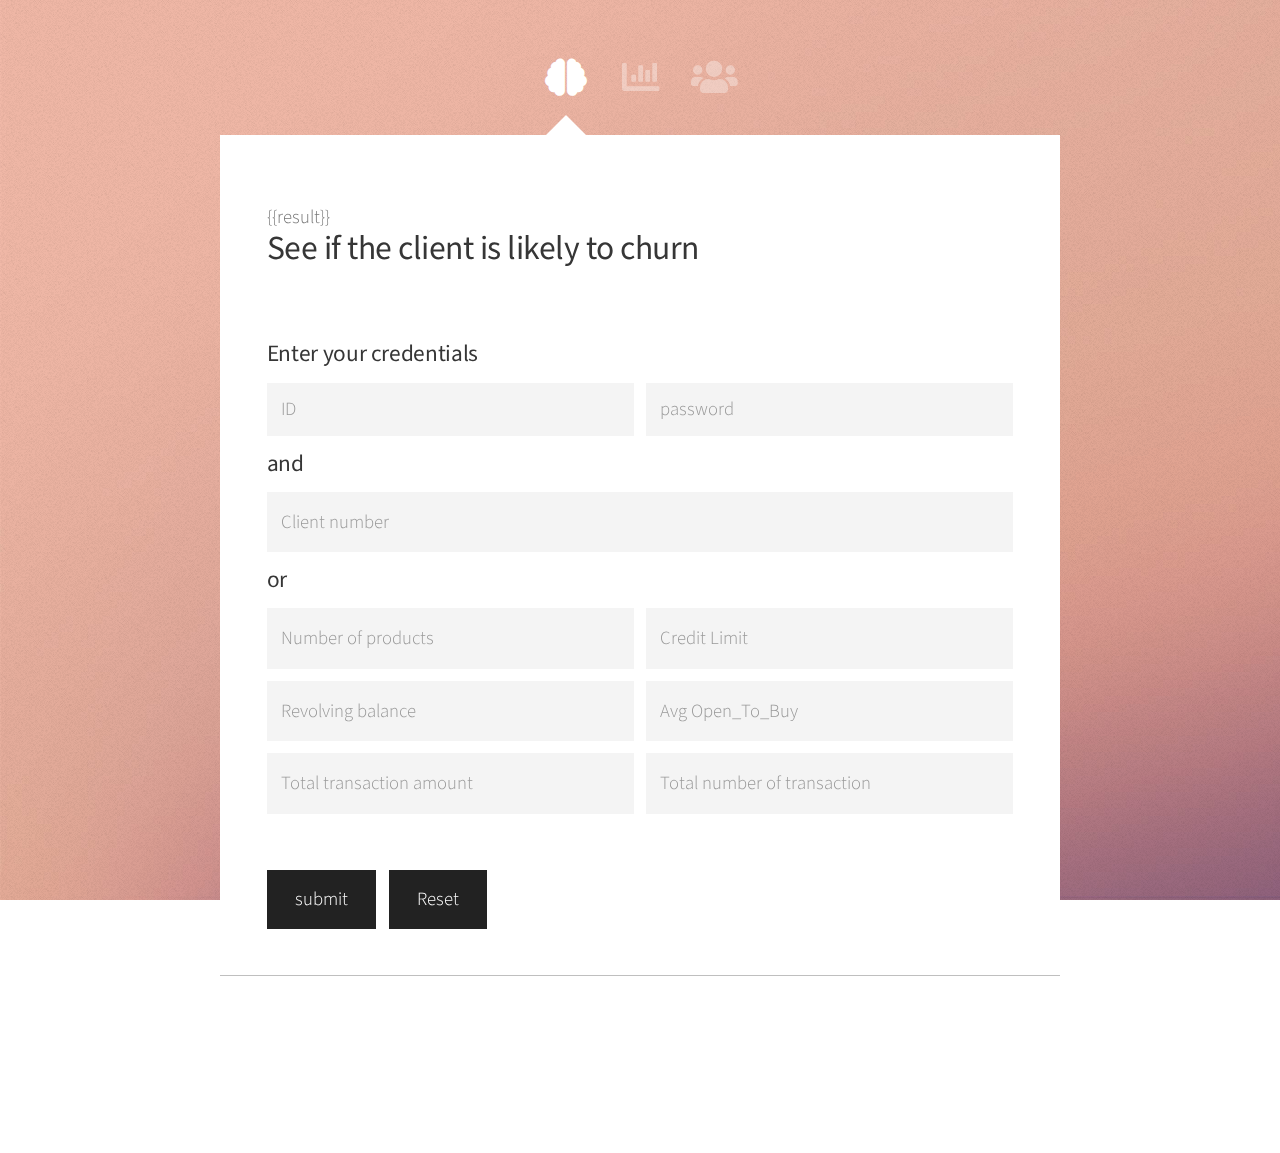
<file: last_deployment/templates/index.html>
<!DOCTYPE HTML>
<!--
	Astral by HTML5 UP
	html5up.net | @ajlkn
	Free for personal and commercial use under the CCA 3.0 license (html5up.net/license)
-->
<html>
	<head>
		<title>Astral by HTML5 UP</title>
		<meta charset="utf-8" />
		<meta name="viewport" content="width=device-width, initial-scale=1, user-scalable=no" />
		<link rel="stylesheet" href="assets/css/main.css" />
		<noscript><link rel="stylesheet" href="assets/css/noscript.css" /></noscript>
	</head>
	<body class="is-preload">

		<!-- Wrapper-->
			<div id="wrapper">

				<!-- Nav -->
					<nav id="nav">
						<a href="#" class="icon solid fa-brain"><span>Client chrun</span></a>
						<a href="#data_insight" class="icon solid fa-chart-bar"><span>Data insight</span></a>
						<a href="#contact" class="icon solid fa-users"><span>The team</span></a>
					</nav>

				<!-- Main -->
					<div id="main">

						<!-- Me -->
							<article id="home" class="panel">
								<header>
									{{result}}
									<h2>See if the client is likely to churn</h2>
								</header>
								<form method="post" action="#">
									<div class="row gtr-uniform gtr-50">

																				
										<div class="col-12">
											<br>
										</div>


										<div class="col-12">
											<h4>Enter your credentials</h4>
										</div>

										<div class="col-6 col-12-xsmall">
											<input type="text" name="ID" id="" value="" placeholder="ID" required/>
										</div>
										<div class="col-6">
											<input type="password" name="password" id="" value="" placeholder="password" required/>
										</div>

										


										<div class="col-12">
											<h4>and</h4>
										</div>


										<div class="col-12"><div class="col-12 col-12-xsmall">
											<input type="number" name="Client_ID" id="Client_ID" value="" placeholder="Client number" pattern="[0-9]{9}"/>
										</div></div>



										
										<div class="col-12">
											<h4>or</h4>
										</div>
										


										
									
<!-- 'Total_Relationship_Count', 'Credit_Limit', 'Total_Revolving_Bal', 'Avg_Open_To_Buy', 'Total_Trans_Amt', 'Total_Trans_Ct' -->
										
										<div class="col-6">
											<input type="number" min="0" step="1" max="100" name="Total_Relationship_Count" id="Total_Relationship_Count" value="" placeholder="Number of products" />
										</div>

										<div class="col-6">
											<input type="number" min="0" step="0.01" max="1000000000000" name="Credit_Limit" id="Credit_Limit" value="" placeholder="Credit Limit" />
										</div>

										<div class="col-6">
											<input type="number" min="0" step="0.01" max="1000000000000" name="Total_Revolving_Bal" id="Total_Revolving_Bal" value="" placeholder="Revolving balance" />
										</div>

										<div class="col-6">
											<input type="number" min="0" step="0.01" max="1000000000000" name="Avg_Open_To_Buy" id="Avg_Open_To_Buy" value="" placeholder="Avg Open_To_Buy" />
										</div>

										<div class="col-6">
											<input type="number" min="0" step="0.01" max="1000000000000" name="Total_Trans_Amt" id="Total_Trans_Amt" value="" placeholder="Total transaction amount" />
										</div>

										<div class="col-6">
											<input type="number" min="0" step="0.01" max="1000000000000" name="Total_Trans_Ct" id="Total_Trans_Ct" value="" placeholder="Total number of transaction" />
										</div>

										<div class="col-12">
											<br>
										</div>
		
										<div class="col-12">
											<ul class="actions">
												<li><input type="submit" value="submit" class="primary" /></li>
												<li><input type="reset" value="Reset" /></li>
											</ul>
										</div>
									</div>



									
								</form>
							</article>
						

						<!-- Work -->
							<article id="data_insight" class="panel">
								<header>
									<h2>data insight</h2>
								</header>
								<p>
									We can see in the graphs below the impact that different personal criteria (gender, income, education,...) have on the attrition flag.
								</p>
								<section>
								<div class='tableauPlaceholder' id='viz1677705562080' style='position: relative'><noscript><a href='#'><img alt='Tableau de bord 1 ' src='https:&#47;&#47;public.tableau.com&#47;static&#47;images&#47;Cl&#47;Cluster_16775116554160&#47;Tableaudebord1&#47;1_rss.png' style='border: none' /></a></noscript><object class='tableauViz'  style='display:none;'><param name='host_url' value='https%3A%2F%2Fpublic.tableau.com%2F' /> <param name='embed_code_version' value='3' /> <param name='site_root' value='' /><param name='name' value='Cluster_16775116554160&#47;Tableaudebord1' /><param name='tabs' value='no' /><param name='toolbar' value='yes' /><param name='static_image' value='https:&#47;&#47;public.tableau.com&#47;static&#47;images&#47;Cl&#47;Cluster_16775116554160&#47;Tableaudebord1&#47;1.png' /> <param name='animate_transition' value='yes' /><param name='display_static_image' value='yes' /><param name='display_spinner' value='yes' /><param name='display_overlay' value='yes' /><param name='display_count' value='yes' /><param name='language' value='fr-FR' /><param name='filter' value='publish=yes' /></object></div>                <script type='text/javascript'>                    var divElement = document.getElementById('viz1677705562080');                    var vizElement = divElement.getElementsByTagName('object')[0];                    if ( divElement.offsetWidth > 800 ) { vizElement.style.minWidth='755px';vizElement.style.maxWidth='1355px';vizElement.style.width='100%';vizElement.style.minHeight='287px';vizElement.style.maxHeight='1087px';vizElement.style.height=(divElement.offsetWidth*0.75)+'px';} else if ( divElement.offsetWidth > 500 ) { vizElement.style.minWidth='755px';vizElement.style.maxWidth='1355px';vizElement.style.width='100%';vizElement.style.minHeight='287px';vizElement.style.maxHeight='1087px';vizElement.style.height=(divElement.offsetWidth*0.75)+'px';} else { vizElement.style.width='100%';vizElement.style.height='1127px';}                     var scriptElement = document.createElement('script');                    scriptElement.src = 'https://public.tableau.com/javascripts/api/viz_v1.js';                    vizElement.parentNode.insertBefore(scriptElement, vizElement);                </script>
								<div class='tableauPlaceholder' id='viz1677746820346' style='position: relative'><noscript><a href='#'><img alt='Tableau de bord 2 ' src='https:&#47;&#47;public.tableau.com&#47;static&#47;images&#47;In&#47;Income_16777458109470&#47;Tableaudebord2&#47;1_rss.png' style='border: none' /></a></noscript><object class='tableauViz'  style='display:none;'><param name='host_url' value='https%3A%2F%2Fpublic.tableau.com%2F' /> <param name='embed_code_version' value='3' /> <param name='site_root' value='' /><param name='name' value='Income_16777458109470&#47;Tableaudebord2' /><param name='tabs' value='no' /><param name='toolbar' value='yes' /><param name='static_image' value='https:&#47;&#47;public.tableau.com&#47;static&#47;images&#47;In&#47;Income_16777458109470&#47;Tableaudebord2&#47;1.png' /> <param name='animate_transition' value='yes' /><param name='display_static_image' value='yes' /><param name='display_spinner' value='yes' /><param name='display_overlay' value='yes' /><param name='display_count' value='yes' /><param name='language' value='fr-FR' /><param name='filter' value='publish=yes' /></object></div>                <script type='text/javascript'>                    var divElement = document.getElementById('viz1677746820346');                    var vizElement = divElement.getElementsByTagName('object')[0];                    if ( divElement.offsetWidth > 800 ) { vizElement.style.minWidth='755px';vizElement.style.maxWidth='1355px';vizElement.style.width='100%';vizElement.style.minHeight='287px';vizElement.style.maxHeight='1087px';vizElement.style.height=(divElement.offsetWidth*0.75)+'px';} else if ( divElement.offsetWidth > 500 ) { vizElement.style.minWidth='755px';vizElement.style.maxWidth='1355px';vizElement.style.width='100%';vizElement.style.minHeight='287px';vizElement.style.maxHeight='1087px';vizElement.style.height=(divElement.offsetWidth*0.75)+'px';} else { vizElement.style.width='100%';vizElement.style.height='1027px';}                     var scriptElement = document.createElement('script');                    scriptElement.src = 'https://public.tableau.com/javascripts/api/viz_v1.js';                    vizElement.parentNode.insertBefore(scriptElement, vizElement);                </script>								</section>
							</article>

						<!-- Contact -->
							<article id="contact" class="panel">
								<div class="container">
									<div class="row gtr-150">
										<div class="col-12 col-12-medium">
				
								
											<header class="major special">
												<h2>About the team</h2>
											</header>
											<p><span class="image left"><img src="images/1.jpeg" alt="" /></span><strong><a href="https://www.linkedin.com/in/florentmaisse/">Florent Maisse</a></strong> - Data Scientist/Engineer - Project Manager<br></p>
											<p><span class="image left"><img src="images/pic05.jpg" alt="" /></span><strong><a href="https://www.linkedin.com/in/emilia-genadieva/">Emilia Genadieva</a></strong> - ML Engineer<br></p>
											<p><span class="image left"><img src="images/2.png" alt=""/></span><strong><a href="https://www.linkedin.com/in/augustin-carbonnelle/">Augustin Carbonnelle</a></strong> - Data Analyst<br></p>
							
										</div>
									</div>
								</div>
							</article>

					</div>

				<!-- Footer -->
					<div id="footer">
						<ul class="copyright">
							<li>&copy; Maisse Florent</li><li>Design: <a href="http://html5up.net">HTML5 UP</a></li>
							<h1><a href="https://www.linkedin.com/in/florentmaisse/">ΣΔAΩ</a></h1>
						</ul>
					</div>

			</div>

		<!-- Scripts -->
			<script src="assets/js/jquery.min.js"></script>
			<script src="assets/js/browser.min.js"></script>
			<script src="assets/js/breakpoints.min.js"></script>
			<script src="assets/js/util.js"></script>
			<script src="assets/js/main.js"></script>

	</body>
</html>
</file>
<file: last_deployment/templates/assets/css/noscript.css>
/*
	Astral by HTML5 UP
	html5up.net | @ajlkn
	Free for personal and commercial use under the CCA 3.0 license (html5up.net/license)
*/

/* Wrapper */

	#wrapper {
		opacity: 1 !important;
	}

/* Nav */

	#nav a {
		opacity: 1.0;
	}

		#nav a:before, #nav a:after {
			display: none;
		}

		#nav a span {
			top: 0;
			opacity: 1.0;
		}

			#nav a span:after {
				display: none;
			}

/* Main */

	#main {
		background: none;
		box-shadow: none;
	}

		#main > .panel {
			background: #ffffff;
			margin-bottom: 2em;
		}

			#main > .panel:last-child {
				margin-bottom: 0;
			}
</file>
<file: last_deployment/templates/assets/css/main.css>
@import url("https://fonts.googleapis.com/css?family=Source+Sans+Pro:300,400,300italic,400italic");
@import url("fontawesome-all.min.css");

/*
	Astral by HTML5 UP
	html5up.net | @ajlkn
	Free for personal and commercial use under the CCA 3.0 license (html5up.net/license)
*/

html, body, div, span, applet, object,
iframe, h1, h2, h3, h4, h5, h6, p, blockquote,
pre, a, abbr, acronym, address, big, cite,
code, del, dfn, em, img, ins, kbd, q, s, samp,
small, strike, strong, sub, sup, tt, var, b,
u, i, center, dl, dt, dd, ol, ul, li, fieldset,
form, label, legend, table, caption, tbody,
tfoot, thead, tr, th, td, article, aside,
canvas, details, embed, figure, figcaption,
footer, header, hgroup, menu, nav, output, ruby,
section, summary, time, mark, audio, video {
	margin: 0;
	padding: 0;
	border: 0;
	font-size: 100%;
	font: inherit;
	vertical-align: baseline;}

article, aside, details, figcaption, figure,
footer, header, hgroup, menu, nav, section {
	display: block;}

body {
	line-height: 1;
}

ol, ul {
	list-style: none;
}

blockquote, q {
	quotes: none;
}

	blockquote:before, blockquote:after, q:before, q:after {
		content: '';
		content: none;
	}

table {
	border-collapse: collapse;
	border-spacing: 0;
}

body {
	-webkit-text-size-adjust: none;
}

mark {
	background-color: transparent;
	color: inherit;
}

input::-moz-focus-inner {
	border: 0;
	padding: 0;
}

input, select, textarea {
	-moz-appearance: none;
	-webkit-appearance: none;
	-ms-appearance: none;
	appearance: none;
}

/* Row */

	.row {
		display: flex;
		flex-wrap: wrap;
		box-sizing: border-box;
		align-items: stretch;
	}

		.row > * {
			box-sizing: border-box;
		}

		.row.gtr-uniform > * > :last-child {
			margin-bottom: 0;
		}

		.row.aln-left {
			justify-content: flex-start;
		}

		.row.aln-center {
			justify-content: center;
		}

		.row.aln-right {
			justify-content: flex-end;
		}

		.row.aln-top {
			align-items: flex-start;
		}

		.row.aln-middle {
			align-items: center;
		}

		.row.aln-bottom {
			align-items: flex-end;
		}

		.row > .imp {
			order: -1;
		}

		.row > .col-1 {
			width: 8.33333%;
		}

		.row > .off-1 {
			margin-left: 8.33333%;
		}

		.row > .col-2 {
			width: 16.66667%;
		}

		.row > .off-2 {
			margin-left: 16.66667%;
		}

		.row > .col-3 {
			width: 25%;
		}

		.row > .off-3 {
			margin-left: 25%;
		}

		.row > .col-4 {
			width: 33.33333%;
		}

		.row > .off-4 {
			margin-left: 33.33333%;
		}

		.row > .col-5 {
			width: 41.66667%;
		}

		.row > .off-5 {
			margin-left: 41.66667%;
		}

		.row > .col-6 {
			width: 50%;
		}

		.row > .off-6 {
			margin-left: 50%;
		}

		.row > .col-7 {
			width: 58.33333%;
		}

		.row > .off-7 {
			margin-left: 58.33333%;
		}

		.row > .col-8 {
			width: 66.66667%;
		}

		.row > .off-8 {
			margin-left: 66.66667%;
		}

		.row > .col-9 {
			width: 75%;
		}

		.row > .off-9 {
			margin-left: 75%;
		}

		.row > .col-10 {
			width: 83.33333%;
		}

		.row > .off-10 {
			margin-left: 83.33333%;
		}

		.row > .col-11 {
			width: 91.66667%;
		}

		.row > .off-11 {
			margin-left: 91.66667%;
		}

		.row > .col-12 {
			width: 100%;
		}

		.row > .off-12 {
			margin-left: 100%;
		}

		.row.gtr-0 {
			margin-top: 0em;
			margin-left: 0em;
		}

			.row.gtr-0 > * {
				padding: 0em 0 0 0em;
			}

			.row.gtr-0.gtr-uniform {
				margin-top: 0em;
			}

				.row.gtr-0.gtr-uniform > * {
					padding-top: 0em;
				}

		.row.gtr-25 {
			margin-top: -0.3125em;
			margin-left: -0.3125em;
		}

			.row.gtr-25 > * {
				padding: 0.3125em 0 0 0.3125em;
			}

			.row.gtr-25.gtr-uniform {
				margin-top: -0.3125em;
			}

				.row.gtr-25.gtr-uniform > * {
					padding-top: 0.3125em;
				}

		.row.gtr-50 {
			margin-top: -0.625em;
			margin-left: -0.625em;
		}

			.row.gtr-50 > * {
				padding: 0.625em 0 0 0.625em;
			}

			.row.gtr-50.gtr-uniform {
				margin-top: -0.625em;
			}

				.row.gtr-50.gtr-uniform > * {
					padding-top: 0.625em;
				}

		.row {
			margin-top: -1.25em;
			margin-left: -1.25em;
		}

			.row > * {
				padding: 1.25em 0 0 1.25em;
			}

			.row.gtr-uniform {
				margin-top: -1.25em;
			}

				.row.gtr-uniform > * {
					padding-top: 1.25em;
				}

		.row.gtr-150 {
			margin-top: -1.875em;
			margin-left: -1.875em;
		}

			.row.gtr-150 > * {
				padding: 1.875em 0 0 1.875em;
			}

			.row.gtr-150.gtr-uniform {
				margin-top: -1.875em;
			}

				.row.gtr-150.gtr-uniform > * {
					padding-top: 1.875em;
				}

		.row.gtr-200 {
			margin-top: -2.5em;
			margin-left: -2.5em;
		}

			.row.gtr-200 > * {
				padding: 2.5em 0 0 2.5em;
			}

			.row.gtr-200.gtr-uniform {
				margin-top: -2.5em;
			}

				.row.gtr-200.gtr-uniform > * {
					padding-top: 2.5em;
				}

		@media screen and (max-width: 1680px) {

			.row {
				display: flex;
				flex-wrap: wrap;
				box-sizing: border-box;
				align-items: stretch;
			}

				.row > * {
					box-sizing: border-box;
				}

				.row.gtr-uniform > * > :last-child {
					margin-bottom: 0;
				}

				.row.aln-left {
					justify-content: flex-start;
				}

				.row.aln-center {
					justify-content: center;
				}

				.row.aln-right {
					justify-content: flex-end;
				}

				.row.aln-top {
					align-items: flex-start;
				}

				.row.aln-middle {
					align-items: center;
				}

				.row.aln-bottom {
					align-items: flex-end;
				}

				.row > .imp-xlarge {
					order: -1;
				}

				.row > .col-1-xlarge {
					width: 8.33333%;
				}

				.row > .off-1-xlarge {
					margin-left: 8.33333%;
				}

				.row > .col-2-xlarge {
					width: 16.66667%;
				}

				.row > .off-2-xlarge {
					margin-left: 16.66667%;
				}

				.row > .col-3-xlarge {
					width: 25%;
				}

				.row > .off-3-xlarge {
					margin-left: 25%;
				}

				.row > .col-4-xlarge {
					width: 33.33333%;
				}

				.row > .off-4-xlarge {
					margin-left: 33.33333%;
				}

				.row > .col-5-xlarge {
					width: 41.66667%;
				}

				.row > .off-5-xlarge {
					margin-left: 41.66667%;
				}

				.row > .col-6-xlarge {
					width: 50%;
				}

				.row > .off-6-xlarge {
					margin-left: 50%;
				}

				.row > .col-7-xlarge {
					width: 58.33333%;
				}

				.row > .off-7-xlarge {
					margin-left: 58.33333%;
				}

				.row > .col-8-xlarge {
					width: 66.66667%;
				}

				.row > .off-8-xlarge {
					margin-left: 66.66667%;
				}

				.row > .col-9-xlarge {
					width: 75%;
				}

				.row > .off-9-xlarge {
					margin-left: 75%;
				}

				.row > .col-10-xlarge {
					width: 83.33333%;
				}

				.row > .off-10-xlarge {
					margin-left: 83.33333%;
				}

				.row > .col-11-xlarge {
					width: 91.66667%;
				}

				.row > .off-11-xlarge {
					margin-left: 91.66667%;
				}

				.row > .col-12-xlarge {
					width: 100%;
				}

				.row > .off-12-xlarge {
					margin-left: 100%;
				}

				.row.gtr-0 {
					margin-top: 0em;
					margin-left: 0em;
				}

					.row.gtr-0 > * {
						padding: 0em 0 0 0em;
					}

					.row.gtr-0.gtr-uniform {
						margin-top: 0em;
					}

						.row.gtr-0.gtr-uniform > * {
							padding-top: 0em;
						}

				.row.gtr-25 {
					margin-top: -0.3125em;
					margin-left: -0.3125em;
				}

					.row.gtr-25 > * {
						padding: 0.3125em 0 0 0.3125em;
					}

					.row.gtr-25.gtr-uniform {
						margin-top: -0.3125em;
					}

						.row.gtr-25.gtr-uniform > * {
							padding-top: 0.3125em;
						}

				.row.gtr-50 {
					margin-top: -0.625em;
					margin-left: -0.625em;
				}

					.row.gtr-50 > * {
						padding: 0.625em 0 0 0.625em;
					}

					.row.gtr-50.gtr-uniform {
						margin-top: -0.625em;
					}

						.row.gtr-50.gtr-uniform > * {
							padding-top: 0.625em;
						}

				.row {
					margin-top: -1.25em;
					margin-left: -1.25em;
				}

					.row > * {
						padding: 1.25em 0 0 1.25em;
					}

					.row.gtr-uniform {
						margin-top: -1.25em;
					}

						.row.gtr-uniform > * {
							padding-top: 1.25em;
						}

				.row.gtr-150 {
					margin-top: -1.875em;
					margin-left: -1.875em;
				}

					.row.gtr-150 > * {
						padding: 1.875em 0 0 1.875em;
					}

					.row.gtr-150.gtr-uniform {
						margin-top: -1.875em;
					}

						.row.gtr-150.gtr-uniform > * {
							padding-top: 1.875em;
						}

				.row.gtr-200 {
					margin-top: -2.5em;
					margin-left: -2.5em;
				}

					.row.gtr-200 > * {
						padding: 2.5em 0 0 2.5em;
					}

					.row.gtr-200.gtr-uniform {
						margin-top: -2.5em;
					}

						.row.gtr-200.gtr-uniform > * {
							padding-top: 2.5em;
						}

		}

		@media screen and (max-width: 1280px) {

			.row {
				display: flex;
				flex-wrap: wrap;
				box-sizing: border-box;
				align-items: stretch;
			}

				.row > * {
					box-sizing: border-box;
				}

				.row.gtr-uniform > * > :last-child {
					margin-bottom: 0;
				}

				.row.aln-left {
					justify-content: flex-start;
				}

				.row.aln-center {
					justify-content: center;
				}

				.row.aln-right {
					justify-content: flex-end;
				}

				.row.aln-top {
					align-items: flex-start;
				}

				.row.aln-middle {
					align-items: center;
				}

				.row.aln-bottom {
					align-items: flex-end;
				}

				.row > .imp-large {
					order: -1;
				}

				.row > .col-1-large {
					width: 8.33333%;
				}

				.row > .off-1-large {
					margin-left: 8.33333%;
				}

				.row > .col-2-large {
					width: 16.66667%;
				}

				.row > .off-2-large {
					margin-left: 16.66667%;
				}

				.row > .col-3-large {
					width: 25%;
				}

				.row > .off-3-large {
					margin-left: 25%;
				}

				.row > .col-4-large {
					width: 33.33333%;
				}

				.row > .off-4-large {
					margin-left: 33.33333%;
				}

				.row > .col-5-large {
					width: 41.66667%;
				}

				.row > .off-5-large {
					margin-left: 41.66667%;
				}

				.row > .col-6-large {
					width: 50%;
				}

				.row > .off-6-large {
					margin-left: 50%;
				}

				.row > .col-7-large {
					width: 58.33333%;
				}

				.row > .off-7-large {
					margin-left: 58.33333%;
				}

				.row > .col-8-large {
					width: 66.66667%;
				}

				.row > .off-8-large {
					margin-left: 66.66667%;
				}

				.row > .col-9-large {
					width: 75%;
				}

				.row > .off-9-large {
					margin-left: 75%;
				}

				.row > .col-10-large {
					width: 83.33333%;
				}

				.row > .off-10-large {
					margin-left: 83.33333%;
				}

				.row > .col-11-large {
					width: 91.66667%;
				}

				.row > .off-11-large {
					margin-left: 91.66667%;
				}

				.row > .col-12-large {
					width: 100%;
				}

				.row > .off-12-large {
					margin-left: 100%;
				}

				.row.gtr-0 {
					margin-top: 0em;
					margin-left: 0em;
				}

					.row.gtr-0 > * {
						padding: 0em 0 0 0em;
					}

					.row.gtr-0.gtr-uniform {
						margin-top: 0em;
					}

						.row.gtr-0.gtr-uniform > * {
							padding-top: 0em;
						}

				.row.gtr-25 {
					margin-top: -0.3125em;
					margin-left: -0.3125em;
				}

					.row.gtr-25 > * {
						padding: 0.3125em 0 0 0.3125em;
					}

					.row.gtr-25.gtr-uniform {
						margin-top: -0.3125em;
					}

						.row.gtr-25.gtr-uniform > * {
							padding-top: 0.3125em;
						}

				.row.gtr-50 {
					margin-top: -0.625em;
					margin-left: -0.625em;
				}

					.row.gtr-50 > * {
						padding: 0.625em 0 0 0.625em;
					}

					.row.gtr-50.gtr-uniform {
						margin-top: -0.625em;
					}

						.row.gtr-50.gtr-uniform > * {
							padding-top: 0.625em;
						}

				.row {
					margin-top: -1.25em;
					margin-left: -1.25em;
				}

					.row > * {
						padding: 1.25em 0 0 1.25em;
					}

					.row.gtr-uniform {
						margin-top: -1.25em;
					}

						.row.gtr-uniform > * {
							padding-top: 1.25em;
						}

				.row.gtr-150 {
					margin-top: -1.875em;
					margin-left: -1.875em;
				}

					.row.gtr-150 > * {
						padding: 1.875em 0 0 1.875em;
					}

					.row.gtr-150.gtr-uniform {
						margin-top: -1.875em;
					}

						.row.gtr-150.gtr-uniform > * {
							padding-top: 1.875em;
						}

				.row.gtr-200 {
					margin-top: -2.5em;
					margin-left: -2.5em;
				}

					.row.gtr-200 > * {
						padding: 2.5em 0 0 2.5em;
					}

					.row.gtr-200.gtr-uniform {
						margin-top: -2.5em;
					}

						.row.gtr-200.gtr-uniform > * {
							padding-top: 2.5em;
						}

		}

		@media screen and (max-width: 980px) {

			.row {
				display: flex;
				flex-wrap: wrap;
				box-sizing: border-box;
				align-items: stretch;
			}

				.row > * {
					box-sizing: border-box;
				}

				.row.gtr-uniform > * > :last-child {
					margin-bottom: 0;
				}

				.row.aln-left {
					justify-content: flex-start;
				}

				.row.aln-center {
					justify-content: center;
				}

				.row.aln-right {
					justify-content: flex-end;
				}

				.row.aln-top {
					align-items: flex-start;
				}

				.row.aln-middle {
					align-items: center;
				}

				.row.aln-bottom {
					align-items: flex-end;
				}

				.row > .imp-medium {
					order: -1;
				}

				.row > .col-1-medium {
					width: 8.33333%;
				}

				.row > .off-1-medium {
					margin-left: 8.33333%;
				}

				.row > .col-2-medium {
					width: 16.66667%;
				}

				.row > .off-2-medium {
					margin-left: 16.66667%;
				}

				.row > .col-3-medium {
					width: 25%;
				}

				.row > .off-3-medium {
					margin-left: 25%;
				}

				.row > .col-4-medium {
					width: 33.33333%;
				}

				.row > .off-4-medium {
					margin-left: 33.33333%;
				}

				.row > .col-5-medium {
					width: 41.66667%;
				}

				.row > .off-5-medium {
					margin-left: 41.66667%;
				}

				.row > .col-6-medium {
					width: 50%;
				}

				.row > .off-6-medium {
					margin-left: 50%;
				}

				.row > .col-7-medium {
					width: 58.33333%;
				}

				.row > .off-7-medium {
					margin-left: 58.33333%;
				}

				.row > .col-8-medium {
					width: 66.66667%;
				}

				.row > .off-8-medium {
					margin-left: 66.66667%;
				}

				.row > .col-9-medium {
					width: 75%;
				}

				.row > .off-9-medium {
					margin-left: 75%;
				}

				.row > .col-10-medium {
					width: 83.33333%;
				}

				.row > .off-10-medium {
					margin-left: 83.33333%;
				}

				.row > .col-11-medium {
					width: 91.66667%;
				}

				.row > .off-11-medium {
					margin-left: 91.66667%;
				}

				.row > .col-12-medium {
					width: 100%;
				}

				.row > .off-12-medium {
					margin-left: 100%;
				}

				.row.gtr-0 {
					margin-top: 0em;
					margin-left: 0em;
				}

					.row.gtr-0 > * {
						padding: 0em 0 0 0em;
					}

					.row.gtr-0.gtr-uniform {
						margin-top: 0em;
					}

						.row.gtr-0.gtr-uniform > * {
							padding-top: 0em;
						}

				.row.gtr-25 {
					margin-top: -0.3125em;
					margin-left: -0.3125em;
				}

					.row.gtr-25 > * {
						padding: 0.3125em 0 0 0.3125em;
					}

					.row.gtr-25.gtr-uniform {
						margin-top: -0.3125em;
					}

						.row.gtr-25.gtr-uniform > * {
							padding-top: 0.3125em;
						}

				.row.gtr-50 {
					margin-top: -0.625em;
					margin-left: -0.625em;
				}

					.row.gtr-50 > * {
						padding: 0.625em 0 0 0.625em;
					}

					.row.gtr-50.gtr-uniform {
						margin-top: -0.625em;
					}

						.row.gtr-50.gtr-uniform > * {
							padding-top: 0.625em;
						}

				.row {
					margin-top: -1.25em;
					margin-left: -1.25em;
				}

					.row > * {
						padding: 1.25em 0 0 1.25em;
					}

					.row.gtr-uniform {
						margin-top: -1.25em;
					}

						.row.gtr-uniform > * {
							padding-top: 1.25em;
						}

				.row.gtr-150 {
					margin-top: -1.875em;
					margin-left: -1.875em;
				}

					.row.gtr-150 > * {
						padding: 1.875em 0 0 1.875em;
					}

					.row.gtr-150.gtr-uniform {
						margin-top: -1.875em;
					}

						.row.gtr-150.gtr-uniform > * {
							padding-top: 1.875em;
						}

				.row.gtr-200 {
					margin-top: -2.5em;
					margin-left: -2.5em;
				}

					.row.gtr-200 > * {
						padding: 2.5em 0 0 2.5em;
					}

					.row.gtr-200.gtr-uniform {
						margin-top: -2.5em;
					}

						.row.gtr-200.gtr-uniform > * {
							padding-top: 2.5em;
						}

		}

		@media screen and (max-width: 736px) {

			.row {
				display: flex;
				flex-wrap: wrap;
				box-sizing: border-box;
				align-items: stretch;
			}

				.row > * {
					box-sizing: border-box;
				}

				.row.gtr-uniform > * > :last-child {
					margin-bottom: 0;
				}

				.row.aln-left {
					justify-content: flex-start;
				}

				.row.aln-center {
					justify-content: center;
				}

				.row.aln-right {
					justify-content: flex-end;
				}

				.row.aln-top {
					align-items: flex-start;
				}

				.row.aln-middle {
					align-items: center;
				}

				.row.aln-bottom {
					align-items: flex-end;
				}

				.row > .imp-small {
					order: -1;
				}

				.row > .col-1-small {
					width: 8.33333%;
				}

				.row > .off-1-small {
					margin-left: 8.33333%;
				}

				.row > .col-2-small {
					width: 16.66667%;
				}

				.row > .off-2-small {
					margin-left: 16.66667%;
				}

				.row > .col-3-small {
					width: 25%;
				}

				.row > .off-3-small {
					margin-left: 25%;
				}

				.row > .col-4-small {
					width: 33.33333%;
				}

				.row > .off-4-small {
					margin-left: 33.33333%;
				}

				.row > .col-5-small {
					width: 41.66667%;
				}

				.row > .off-5-small {
					margin-left: 41.66667%;
				}

				.row > .col-6-small {
					width: 50%;
				}

				.row > .off-6-small {
					margin-left: 50%;
				}

				.row > .col-7-small {
					width: 58.33333%;
				}

				.row > .off-7-small {
					margin-left: 58.33333%;
				}

				.row > .col-8-small {
					width: 66.66667%;
				}

				.row > .off-8-small {
					margin-left: 66.66667%;
				}

				.row > .col-9-small {
					width: 75%;
				}

				.row > .off-9-small {
					margin-left: 75%;
				}

				.row > .col-10-small {
					width: 83.33333%;
				}

				.row > .off-10-small {
					margin-left: 83.33333%;
				}

				.row > .col-11-small {
					width: 91.66667%;
				}

				.row > .off-11-small {
					margin-left: 91.66667%;
				}

				.row > .col-12-small {
					width: 100%;
				}

				.row > .off-12-small {
					margin-left: 100%;
				}

				.row.gtr-0 {
					margin-top: 0em;
					margin-left: 0em;
				}

					.row.gtr-0 > * {
						padding: 0em 0 0 0em;
					}

					.row.gtr-0.gtr-uniform {
						margin-top: 0em;
					}

						.row.gtr-0.gtr-uniform > * {
							padding-top: 0em;
						}

				.row.gtr-25 {
					margin-top: -0.3125em;
					margin-left: -0.3125em;
				}

					.row.gtr-25 > * {
						padding: 0.3125em 0 0 0.3125em;
					}

					.row.gtr-25.gtr-uniform {
						margin-top: -0.3125em;
					}

						.row.gtr-25.gtr-uniform > * {
							padding-top: 0.3125em;
						}

				.row.gtr-50 {
					margin-top: -0.625em;
					margin-left: -0.625em;
				}

					.row.gtr-50 > * {
						padding: 0.625em 0 0 0.625em;
					}

					.row.gtr-50.gtr-uniform {
						margin-top: -0.625em;
					}

						.row.gtr-50.gtr-uniform > * {
							padding-top: 0.625em;
						}

				.row {
					margin-top: -1.25em;
					margin-left: -1.25em;
				}

					.row > * {
						padding: 1.25em 0 0 1.25em;
					}

					.row.gtr-uniform {
						margin-top: -1.25em;
					}

						.row.gtr-uniform > * {
							padding-top: 1.25em;
						}

				.row.gtr-150 {
					margin-top: -1.875em;
					margin-left: -1.875em;
				}

					.row.gtr-150 > * {
						padding: 1.875em 0 0 1.875em;
					}

					.row.gtr-150.gtr-uniform {
						margin-top: -1.875em;
					}

						.row.gtr-150.gtr-uniform > * {
							padding-top: 1.875em;
						}

				.row.gtr-200 {
					margin-top: -2.5em;
					margin-left: -2.5em;
				}

					.row.gtr-200 > * {
						padding: 2.5em 0 0 2.5em;
					}

					.row.gtr-200.gtr-uniform {
						margin-top: -2.5em;
					}

						.row.gtr-200.gtr-uniform > * {
							padding-top: 2.5em;
						}

		}

/* Basic */

	html {
		box-sizing: border-box;
	}

	*, *:before, *:after {
		box-sizing: inherit;
	}

	body {
		background-image: url("images/overlay.png"), url("images/bg.jpg");
		background-repeat: repeat, no-repeat;
		background-size: auto, 100% 100%;
		background-attachment: fixed;
		overflow-y: scroll;
	}

		body.is-preload *, body.is-preload *:before, body.is-preload *:after {
			-moz-animation: none !important;
			-webkit-animation: none !important;
			-ms-animation: none !important;
			animation: none !important;
			-moz-transition: none !important;
			-webkit-transition: none !important;
			-ms-transition: none !important;
			transition: none !important;
		}

	body, input, textarea, select {
		font-family: 'Source Sans Pro', sans-serif;
		font-weight: 300;
		color: #777777;
		font-size: 20pt;
		line-height: 1.75em;
	}

		@media screen and (max-width: 1680px) {

			body, input, textarea, select {
				font-size: 15pt;
			}

		}

		@media screen and (max-width: 1280px) {

			body, input, textarea, select {
				font-size: 14pt;
			}

		}

		@media screen and (max-width: 736px) {

			body, input, textarea, select {
				font-size: 12pt;
			}

		}

		@media screen and (max-width: 360px) {

			body, input, textarea, select {
				font-size: 11pt;
			}

		}

	strong, b, h1, h2, h3, h4, h5, h6 {
		font-weight: 400;
		color: #363636;
	}

	h1 {
		font-size: 2.4em;
		letter-spacing: -0.015em;
	}

	h2 {
		font-size: 1.8em;
		letter-spacing: -0.015em;
	}

	h3, h4, h5, h6 {
		font-size: 1.25em;
		letter-spacing: -0.015em;
	}

	@media screen and (max-width: 736px) {

		h1 {
			font-size: 1.75em;
		}

		h2 {
			font-size: 1.375em;
		}

		h3, h4, h5, h6 {
			font-size: 1em;
		}

	}

	blockquote {
		border-left: solid 0.5em #ddd;
		padding: 1em 0 1em 2em;
		font-style: italic;
	}

	em, i {
		font-style: italic;
	}

	hr {
		border: 0;
		border-top: solid 1px #ddd;
		padding: 1.5em 0 0 0;
		margin: 1.75em 0 0 0;
	}

	sub {
		position: relative;
		top: 0.5em;
		font-size: 0.8em;
	}

	sup {
		position: relative;
		top: -0.5em;
		font-size: 0.8em;
	}

	br.clear {
		clear: both;
	}

	p, ul, ol, dl, table, blockquote, form {
		margin-bottom: 2em;
	}

/* Table */

	table {
		width: 100%;
	}

		table.default tbody tr {
			border-bottom: solid 1px #f4f4f4;
		}

		table.default td {
			padding: 0.5em 1em 0.5em 1em;
		}

		table.default th {
			text-align: left;
			font-weight: 400;
			padding: 0.5em 1em 0.5em 1em;
		}

		table.default thead {
			border-bottom: solid 2px #f4f4f4;
		}

/* Form */

	form label {
		display: block;
		font-weight: 400;
		color: #363636;
		margin: 0 0 1em 0;
	}

	form input[type="text"],
	form input[type = "number"],
	form input[type="email"],
	form input[type="password"],
	form select,
	form textarea {
		-webkit-appearance: none;
		border: 0;
		background: #f4f4f4;
		padding: 0.75em;
		width: 100%;
		-moz-transition: background-color .25s ease-in-out;
		-webkit-transition: background-color .25s ease-in-out;
		-ms-transition: background-color .25s ease-in-out;
		transition: background-color .25s ease-in-out;
	}

		form input[type="text"]:focus,
		form input[type="email"]:focus,
		form input[type="password"]:focus,
		form select:focus,
		form textarea:focus {
			background: #f8f8f8;
		}

	form input[type="text"],
	form input[type="email"],
	form input[type="password"],
	form select {
		line-height: 1.35em;
	}

	form ::-webkit-input-placeholder {
		color: #999;
	}

	form :-moz-placeholder {
		color: #999;
	}

	form ::-moz-placeholder {
		color: #999;
	}

	form :-ms-input-placeholder {
		color: #999;
	}

/* Section/Article */

	section, article {
		margin-bottom: 3em;
	}

		section > :last-child, section:last-child, article > :last-child, article:last-child {
			margin-bottom: 0;
		}

	header {
		margin: 0 0 1.5em 0;
	}

		header > p {
			margin: 0.5em 0 0 0;
			color: #aaa;
		}

		@media screen and (max-width: 736px) {

			header {
				margin: 0 0 1em 0;
			}

		}

/* Image */

	.image {
		display: inline-block;
	}

		.image img {
			display: block;
			width: 100%;
		}

		.image.fit {
			display: block;
			width: 100%;
		}

		.image.featured {
			display: block;
			width: 100%;
			margin: 0 0 2em 0;
		}

		.image.left {
			float: left;
			margin: 0 2em 2em 0;
		}

		.image.centered {
			display: block;
			margin: 0 0 2em 0;
		}

			.image.centered img {
				margin: 0 auto;
				width: auto;
			}

/* Button */

	input[type="button"],
	input[type="submit"],
	input[type="reset"],
	button,
	.button {
		-moz-transition: background-color .25s ease-in-out;
		-webkit-transition: background-color .25s ease-in-out;
		-ms-transition: background-color .25s ease-in-out;
		transition: background-color .25s ease-in-out;
		-webkit-appearance: none;
		display: inline-block;
		background-color: #222222;
		color: #ffffff;
		border: 0;
		cursor: pointer;
		outline: 0;
		padding: 0.7em 1.5em 0.7em 1.5em;
	}

		input[type="button"]:hover,
		input[type="submit"]:hover,
		input[type="reset"]:hover,
		button:hover,
		.button:hover {
			background-color: #333333;
		}

		input[type="button"]:active,
		input[type="submit"]:active,
		input[type="reset"]:active,
		button:active,
		.button:active {
			background-color: #444444;
		}

		input[type="button"].alt,
		input[type="submit"].alt,
		input[type="reset"].alt,
		button.alt,
		.button.alt {
			background-color: #777777;
		}

			input[type="button"].alt:hover,
			input[type="submit"].alt:hover,
			input[type="reset"].alt:hover,
			button.alt:hover,
			.button.alt:hover {
				background-color: #888888;
			}

			input[type="button"].alt:active,
			input[type="submit"].alt:active,
			input[type="reset"].alt:active,
			button.alt:active,
			.button.alt:active {
				background-color: #999999;
			}

		input[type="button"].small,
		input[type="submit"].small,
		input[type="reset"].small,
		button.small,
		.button.small {
			font-size: 0.75em;
		}

		input[type="button"].large,
		input[type="submit"].large,
		input[type="reset"].large,
		button.large,
		.button.large {
			font-size: 1.25em;
			padding: 0.5em 1.25em 0.5em 1.25em;
		}

		input[type="button"].xlarge,
		input[type="submit"].xlarge,
		input[type="reset"].xlarge,
		button.xlarge,
		.button.xlarge {
			font-size: 1.5em;
			padding: 0.5em 1.25em 0.5em 1.25em;
		}

		@media screen and (max-width: 736px) {

			input[type="button"],
			input[type="submit"],
			input[type="reset"],
			button,
			.button {
				width: 100%;
			}

		}

/* List */

	ul {
		list-style: disc;
		padding-left: 1em;
	}

		ul li {
			padding-left: 0.5em;
		}

	ol {
		list-style: decimal;
		padding-left: 1.25em;
	}

		ol li {
			padding-left: 0.25em;
		}

/* Actions */

	ul.actions {
		list-style: none;
		padding-left: 0;
	}

		ul.actions li {
			display: inline-block;
			padding-left: 0;
			margin: 0 0 0 0.5em;
		}

			ul.actions li:first-child {
				margin-left: 0;
			}

		@media screen and (max-width: 736px) {

			ul.actions li {
				display: block;
				margin: 0.75em 0 0 0;
			}

				ul.actions li:first-child {
					margin-top: 0;
				}

		}

/* Icons */

	.icon {
		text-decoration: none;
		position: relative;
		text-decoration: none;
	}

		.icon:before {
			-moz-osx-font-smoothing: grayscale;
			-webkit-font-smoothing: antialiased;
			display: inline-block;
			font-style: normal;
			font-variant: normal;
			text-rendering: auto;
			line-height: 1;
			text-transform: none !important;
			font-family: 'Font Awesome 5 Free';
			font-weight: 400;
		}

		.icon.solid:before {
			font-weight: 900;
		}

		.icon.brands:before {
			font-family: 'Font Awesome 5 Brands';
		}

		.icon:before {
			line-height: inherit;
		}

		.icon > .label {
			display: none;
		}

/* Nav */

	#nav {
		text-align: center;
		height: 4.25em;
		cursor: default;
	}

		#nav a {
			position: relative;
			display: inline-block;
			color: #ffffff;
			width: 1em;
			height: 1em;
			line-height: 0.9em;
			font-size: 2.5em;
			margin: 0 0.25em 0 0.25em;
			opacity: 0.35;
			outline: 0;
			-moz-transition: opacity .25s ease-in-out;
			-webkit-transition: opacity .25s ease-in-out;
			-ms-transition: opacity .25s ease-in-out;
			transition: opacity .25s ease-in-out;
		}

			#nav a.icon:before {
				padding-right: 0;
			}

			#nav a:before {
				font-size: 0.8em;
			}

			#nav a:after {
				content: '';
				display: block;
				position: absolute;
				left: 50%;
				bottom: -0.75em;
				margin-left: -0.5em;
				border-bottom: solid 0em #ffffff;
				border-left: solid 0.5em transparent;
				border-right: solid 0.5em transparent;
				-moz-transition: border-bottom-width .25s ease-in-out;
				-webkit-transition: border-bottom-width .25s ease-in-out;
				-ms-transition: border-bottom-width .25s ease-in-out;
				transition: border-bottom-width .25s ease-in-out;
			}

			#nav a span {
				display: block;
				position: absolute;
				background: #222222;
				color: #ffffff;
				top: -2.75em;
				font-size: 0.3em;
				height: 2.25em;
				line-height: 2.25em;
				left: 50%;
				opacity: 0;
				-moz-transition: opacity .25s ease-in-out;
				-webkit-transition: opacity .25s ease-in-out;
				-ms-transition: opacity .25s ease-in-out;
				transition: opacity .25s ease-in-out;
				width: 5.5em;
				margin-left: -2.75em;
			}

				#nav a span:after {
					content: '';
					display: block;
					position: absolute;
					bottom: -0.4em;
					left: 50%;
					margin-left: -0.6em;
					border-top: solid 0.6em #222222;
					border-left: solid 0.6em transparent;
					border-right: solid 0.6em transparent;
				}

			#nav a:hover {
				opacity: 1.0;
			}

				#nav a:hover span {
					opacity: 1.0;
				}

			#nav a.active {
				opacity: 1.0;
			}

				#nav a.active:after {
					border-bottom-width: 0.5em;
				}

		@media screen and (max-width: 980px) {

			#nav a span {
				display: none;
			}

		}

/* Wrapper */

	#wrapper {
		width: 45em;
		margin: 0 auto;
		min-height: 100vh;
		max-width: 100%;
		padding: 4em 0;
		display: -moz-flex;
		display: -webkit-flex;
		display: -ms-flex;
		display: flex;
		-moz-flex-direction: column;
		-webkit-flex-direction: column;
		-ms-flex-direction: column;
		flex-direction: column;
		-moz-align-items: center;
		-webkit-align-items: center;
		-ms-align-items: center;
		align-items: center;
		-moz-justify-content: center;
		-webkit-justify-content: center;
		-ms-justify-content: center;
		justify-content: center;
		-moz-transition: opacity 1s ease-in-out;
		-webkit-transition: opacity 1s ease-in-out;
		-ms-transition: opacity 1s ease-in-out;
		transition: opacity 1s ease-in-out;
	}

		body.is-preload #wrapper {
			opacity: 0;
		}

		@media screen and (max-width: 1280px) {

			#wrapper {
				padding: 3em 0;
				max-width: calc(100% - 6em);
			}

		}

		@media screen and (max-width: 980px) {

			#wrapper {
				padding: 1.5em 0;
				max-width: calc(100% - 8em);
			}

		}

		@media screen and (max-width: 736px) {

			#wrapper {
				padding: 1em 0;
				max-width: calc(100% - 2em);
			}

		}

		@media screen and (max-width: 360px) {

			#wrapper {
				padding: 1em 0;
				max-width: 100%;
			}

		}

/* Main */

	#main {
		position: relative;
		overflow: hidden;
		width: 100%;
		background: #ffffff;
		box-shadow: 0px 1px 0px 0px rgba(0, 0, 0, 0.25);
		-moz-transition: min-height 0.5s ease-in-out, max-height 0.5s ease-in-out;
		-webkit-transition: min-height 0.5s ease-in-out, max-height 0.5s ease-in-out;
		-ms-transition: min-height 0.5s ease-in-out, max-height 0.5s ease-in-out;
		transition: min-height 0.5s ease-in-out, max-height 0.5s ease-in-out;
	}

		#main > .panel {
			-moz-transition: opacity 0.25s ease-in-out;
			-webkit-transition: opacity 0.25s ease-in-out;
			-ms-transition: opacity 0.25s ease-in-out;
			transition: opacity 0.25s ease-in-out;
			margin-bottom: 0;
			position: relative;
			padding: 3.5em 2.5em 2.5em 2.5em;
			width: 100%;
		}

			#main > .panel.inactive {
				opacity: 0;
			}

			@media screen and (max-width: 736px) {

				#main > .panel {
					padding: 2em 1.5em 1.5em 1.5em;
				}

			}

			#main > .panel.intro {
				padding: 0;
				height: 20em;
				display: -moz-flex;
				display: -webkit-flex;
				display: -ms-flex;
				display: flex;
				-moz-flex-direction: row;
				-webkit-flex-direction: row;
				-ms-flex-direction: row;
				flex-direction: row;
				-moz-align-items: center;
				-webkit-align-items: center;
				-ms-align-items: center;
				align-items: center;
			}

				#main > .panel.intro .pic {
					text-decoration: none;
					position: relative;
					-moz-flex-grow: 0;
					-webkit-flex-grow: 0;
					-ms-flex-grow: 0;
					flex-grow: 0;
					-moz-flex-shrink: 0;
					-webkit-flex-shrink: 0;
					-ms-flex-shrink: 0;
					flex-shrink: 0;
					width: 17em;
					height: 100%;
				}

					#main > .panel.intro .pic:before {
						content: '';
						position: absolute;
						top: 0;
						left: 0;
						background: url("images/overlay.png");
						width: 100%;
						height: 100%;
						z-index: 1;
					}

					#main > .panel.intro .pic img {
						position: relative;
						display: block;
						position: absolute;
						top: 0;
						left: 0;
						width: 100%;
						height: 100%;
						-moz-object-fit: cover;
						-webkit-object-fit: cover;
						-ms-object-fit: cover;
						object-fit: cover;
						-moz-object-position: center;
						-webkit-object-position: center;
						-ms-object-position: center;
						object-position: center;
					}

					#main > .panel.intro .pic .arrow {
						display: block;
						position: absolute;
						right: 0;
						top: 50%;
						margin-top: -1.375em;
						width: 2.75em;
						height: 2.75em;
						background: #000;
						background: rgba(0, 0, 0, 0.75);
						color: #ffffff;
						text-align: center;
						line-height: 2.75em;
						font-size: 1.5em;
						z-index: 1;
						-moz-transition: width .15s ease-in-out, padding-right .15s ease-in-out;
						-webkit-transition: width .15s ease-in-out, padding-right .15s ease-in-out;
						-ms-transition: width .15s ease-in-out, padding-right .15s ease-in-out;
						transition: width .15s ease-in-out, padding-right .15s ease-in-out;
					}

						#main > .panel.intro .pic .arrow:before {
							position: relative;
							padding-right: 0;
							top: 0.125em;
						}

						#main > .panel.intro .pic .arrow span {
							display: block;
							text-indent: -9999px;
						}

					#main > .panel.intro .pic:hover .arrow {
						width: 3em;
						padding-right: 0.25em;
					}

				#main > .panel.intro header {
					-moz-flex-grow: 1;
					-webkit-flex-grow: 1;
					-ms-flex-grow: 1;
					flex-grow: 1;
					-moz-flex-shrink: 1;
					-webkit-flex-shrink: 1;
					-ms-flex-shrink: 1;
					flex-shrink: 1;
					padding: 3.5em 2.5em;
					margin-bottom: 0;
					width: 100%;
				}

					#main > .panel.intro header h1 {
						line-height: 1.25em;
						margin-bottom: 0;
					}

					#main > .panel.intro header p {
						letter-spacing: -0.015em;
						font-size: 1.25em;
						margin: 0.25em 0 0 0;
					}

				@media screen and (max-width: 980px) {

					#main > .panel.intro {
						-moz-flex-direction: column;
						-webkit-flex-direction: column;
						-ms-flex-direction: column;
						flex-direction: column;
						height: auto;
					}

						#main > .panel.intro .pic {
							height: 25em;
							width: 100%;
						}

						#main > .panel.intro header {
							padding: 4em;
							text-align: center;
						}

				}

				@media screen and (max-width: 736px) {

					#main > .panel.intro .pic {
						height: 20em;
					}

					#main > .panel.intro header {
						padding: 2.75em 2em 2.5em 2em;
					}

						#main > .panel.intro header p {
							font-size: 1em;
							margin: 0.25em 0 0 0;
						}

				}

/* Footer */

	#footer {
		color: rgba(255, 255, 255, 0.45);
		text-align: center;
		padding: 2em 0 0 0;
		font-size: 0.75em;
	}

		#footer a {
			color: #ddd;
			color: rgba(255, 255, 255, 0.65);
			-moz-transition: color .25s ease-in-out;
			-webkit-transition: color .25s ease-in-out;
			-ms-transition: color .25s ease-in-out;
			transition: color .25s ease-in-out;
		}

			#footer a:hover {
				color: white;
			}

		#footer .copyright {
			list-style: none;
			padding-left: 0;
		}

			#footer .copyright li {
				display: inline-block;
				padding-left: 1em;
				margin-left: 1em;
				border-left: solid 1px rgba(255, 255, 255, 0.25);
				line-height: 1;
			}

				#footer .copyright li:first-child {
					padding-left: 0;
					margin-left: 0;
					border-left: 0;
				}

		@media screen and (max-width: 736px) {

			#footer .copyright li {
				padding-left: 0.5em;
				margin-left: 0.5em;
			}

		}
</file>
